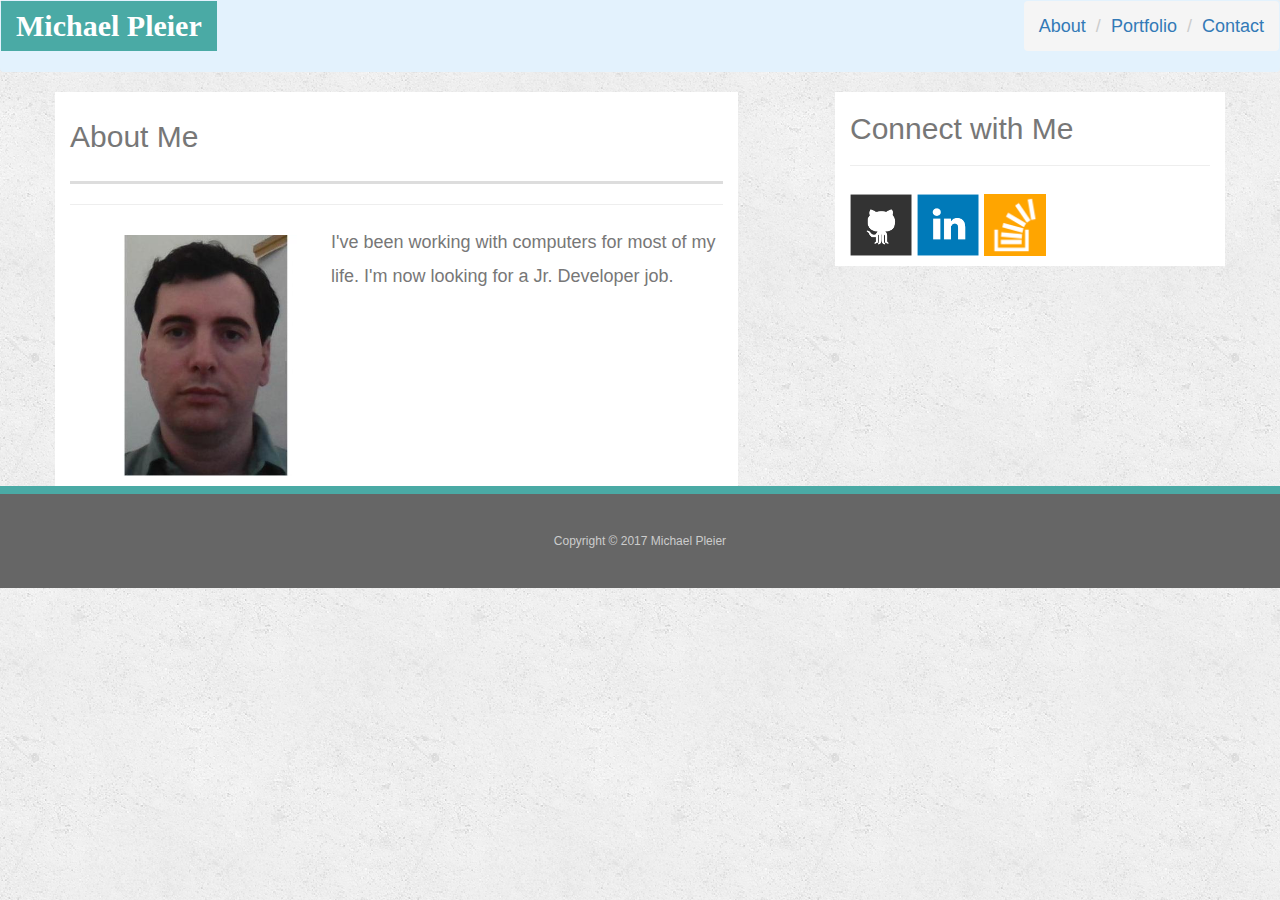
<file: index.html>
<!doctype html>
<html lang="en-us">

<head>
  <meta charset="UTF-8">
  <meta name="viewport" content="width=device-width, initial-scale=1.0">
  <title>About | Michael Pleier</title>
  <link rel="stylesheet" type="text/css" href="assets/css/reset.css">
  <link rel="stylesheet" href="https://maxcdn.bootstrapcdn.com/bootstrap/3.3.7/css/bootstrap.min.css" integrity="sha384-BVYiiSIFeK1dGmJRAkycuHAHRg32OmUcww7on3RYdg4Va+PmSTsz/K68vbdEjh4u" crossorigin="anonymous">
  <link rel="stylesheet" type="text/css" href="assets/css/style.css">
</head>
<body>
<nav class="navbar navbar-toggleable-md navbar-light bg-faded" style="background-color: #e3f2fd;">
  <a class="navbar-brand" href="#" id="logo">Michael Pleier</a>
  <ol class="breadcrumb pull-right">
    <li><a class="breadcrumb-item" href="index.html">About</a></li>
    <li><a class="breadcrumb-item" href="portfolio.html">Portfolio</a></li>
    <li><a class="breadcrumb-item" href="contact.html">Contact</a></li>
  </ol>
</nav>
<div class="container">
  <div class="row">
    <div class="col-md-7">
      <h1>About Me</h1>
      <hr>

      <img src="assets/images/5303098.jpg" class="imgwrapper pull-left" alt="Michael Pleier"  id="mp">

<p>I've been working with computers for most of my life. I'm now looking for a Jr. Developer job.</p>


</div>
    <div class="col-md-1">

    </div>

    <div class="col-md-4">
      <row>
        <h2>Connect with Me</h2>
        <hr>
        <a href="https://github.com/mpleier"><img src="assets/images/github-128.png" class="social" alt="GitHub" /></a>
        <a href="https://www.linkedin.com/in/michael-pleier-23562847/"><img src="assets/images/linkedin-128.png" class="social" alt="LinkedIn" /></a>
        <a href="https://stackoverflow.com/users/8273614/michael-pleier?tab=profile"><img src="assets/images/stackoverflow-128.png" class="social" alt="Stack Overflow" /></a>
      </row>
      <p></p>
    </div>
  </div>
</div>
  <footer>
    <div class="container">
      Copyright &copy; 2017 Michael Pleier
    </div>
  </footer>

</body>
</file>
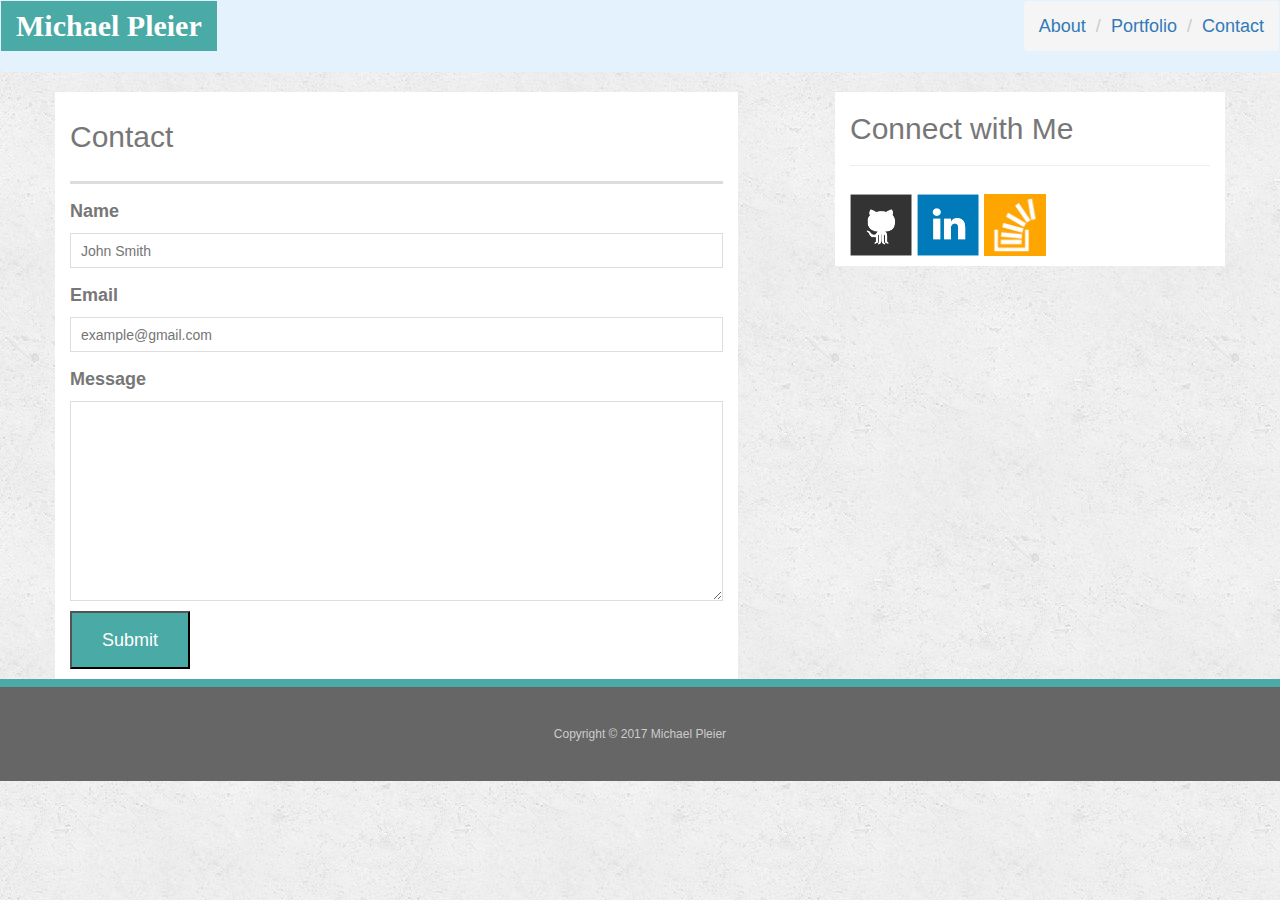
<file: contact.html>
<!doctype html>
<html lang="en-us">

<head>
  <meta charset="UTF-8">
  <meta name="viewport" content="width=device-width, initial-scale=1.0">
  <title>Contact | Michael Pleier</title>
  <link rel="stylesheet" type="text/css" href="assets/css/reset.css">
  <link rel="stylesheet" href="https://maxcdn.bootstrapcdn.com/bootstrap/3.3.7/css/bootstrap.min.css" integrity="sha384-BVYiiSIFeK1dGmJRAkycuHAHRg32OmUcww7on3RYdg4Va+PmSTsz/K68vbdEjh4u" crossorigin="anonymous">
  <link rel="stylesheet" type="text/css" href="assets/css/style.css">
</head>

<body>

<nav class="navbar navbar-toggleable-md navbar-light bg-faded" style="background-color: #e3f2fd;">
  <a class="navbar-brand" href="#" id="logo">Michael Pleier</a>
  <ol class="breadcrumb pull-right">
    <li><a class="breadcrumb-item" href="index.html">About</a></li>
    <li><a class="breadcrumb-item" href="portfolio.html">Portfolio</a></li>
    <li><a class="breadcrumb-item" href="contact.html">Contact</a></li>
  </ol>
</nav>









<div class="container">
  <div class="row">
    <div class="col-md-7">
      <h1>Contact</h1>

      <form id="contact-form" action="mailto:mpleier@gmail.com" method="post" enctype="text/plain">
        <ul>
          <li>
            <label for="name">Name</label>
            <input type="text" id="name" name="name" placeholder="John Smith" required="required">
          </li>
          <li>
            <label for="email">Email</label>
            <input type="email" id="email" name="email" placeholder="example@gmail.com" required="required">
          </li>
          <li>
            <label for="message">Message</label>
            <textarea id="message" name="message" required="required"></textarea>
          </li>
        </ul>
        <input type="submit">
      </form>

    </div>
    <div class="col-md-1">

    </div>

    <div class="col-md-4">
      <row>
        <h2>Connect with Me</h2>
        <hr>
        <a href="https://github.com/mpleier"><img src="assets/images/github-128.png" class="social" alt="GitHub" /></a>
        <a href="https://www.linkedin.com/in/michael-pleier-23562847/"><img src="assets/images/linkedin-128.png" class="social" alt="LinkedIn" /></a>
        <a href="https://stackoverflow.com/users/8273614/michael-pleier?tab=profile"><img src="assets/images/stackoverflow-128.png" class="social" alt="Stack Overflow" /></a>
      </row>
      <p></p>
    </div>
  </div>
</div>
  <footer>
    <div class="container">
      Copyright &copy; 2017 Michael Pleier
    </div>
  </footer>


















</body>

</html>
</file>
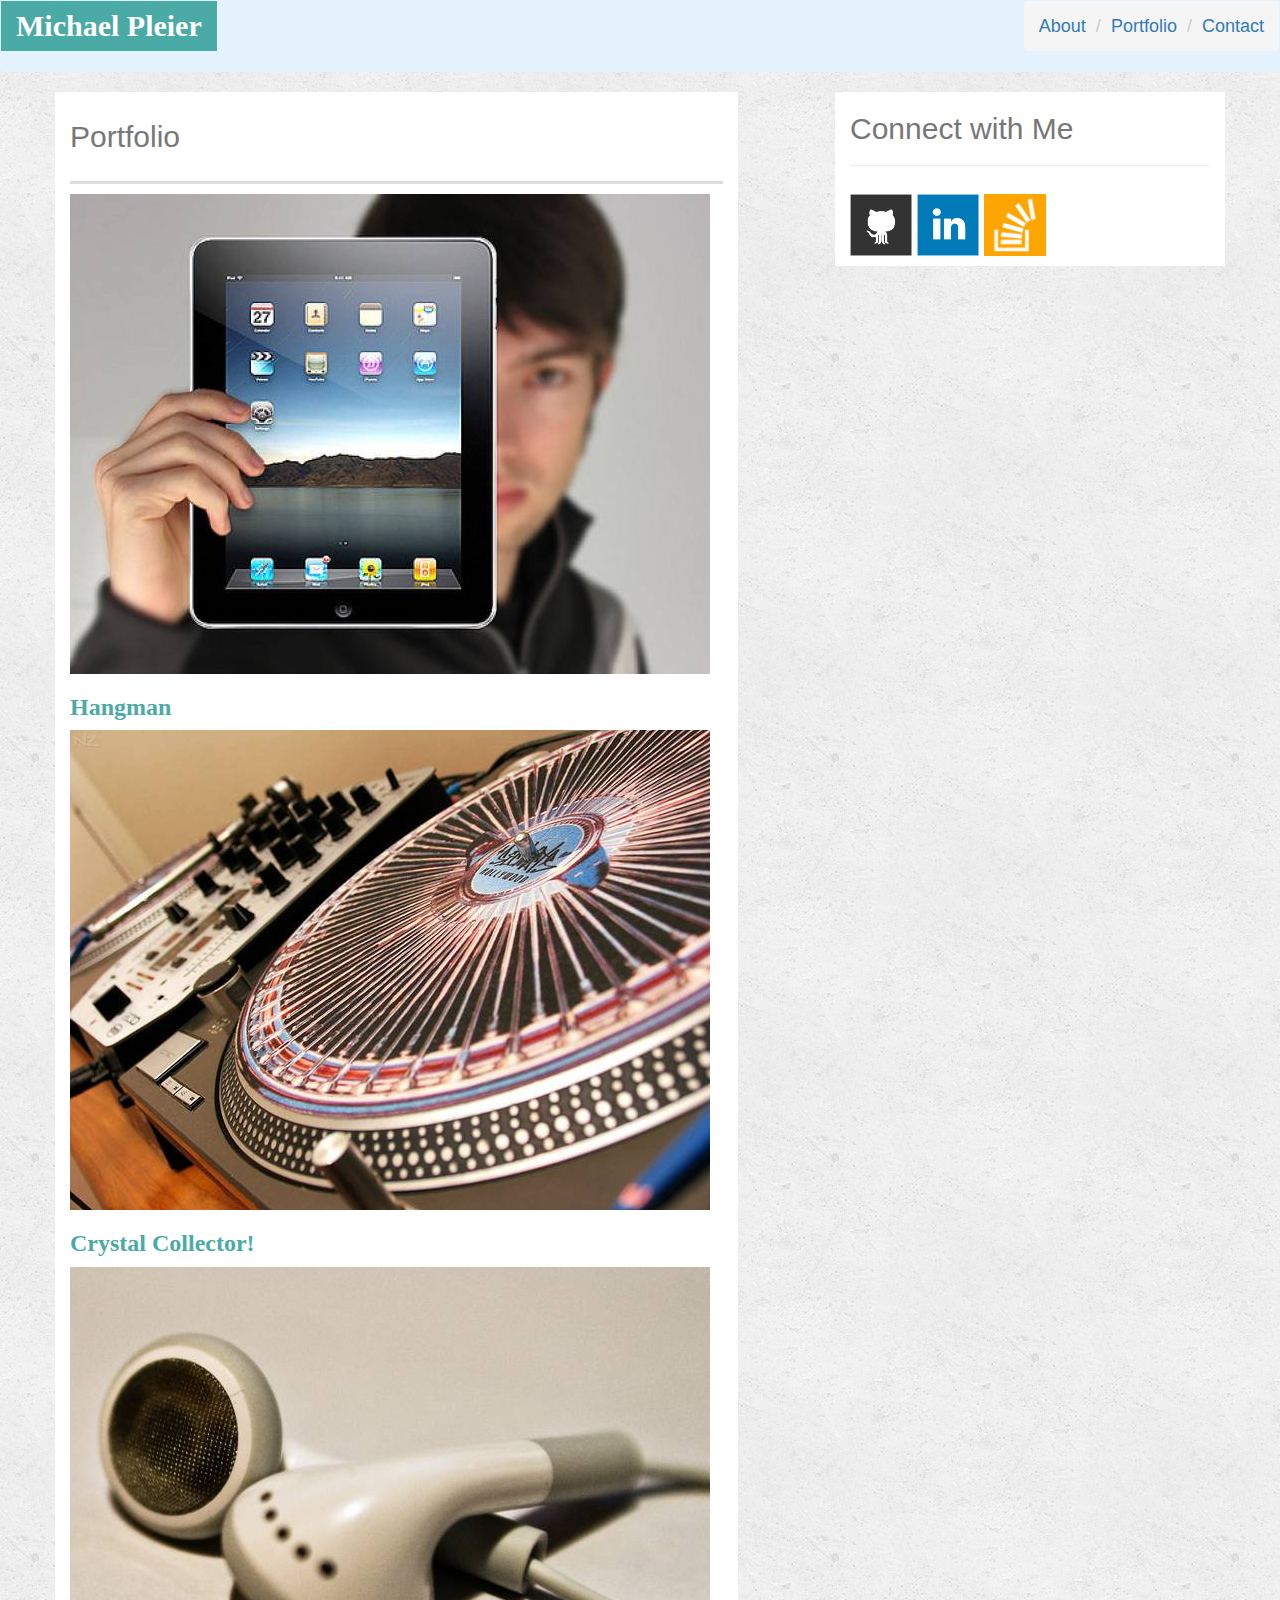
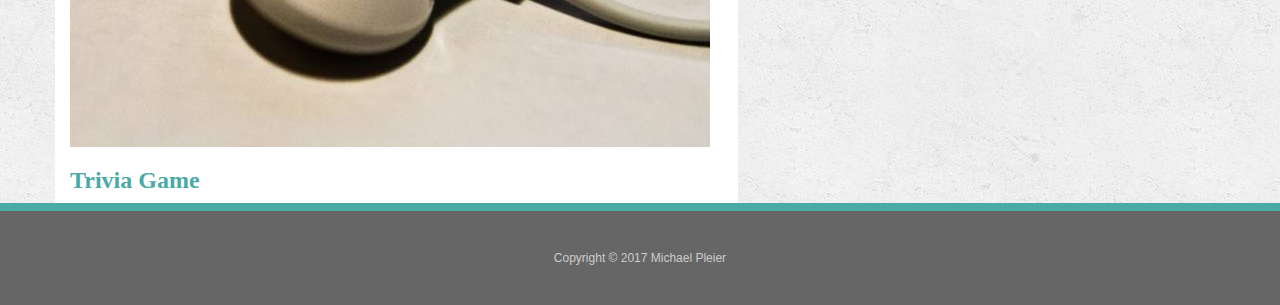
<file: portfolio.html>
<!doctype html>
<html lang="en-us">

<head>
  <meta charset="UTF-8">
  <meta name="viewport" content="width=device-width, initial-scale=1.0">
  <title>About | Michael Pleier</title>
  <link rel="stylesheet" type="text/css" href="assets/css/reset.css">
  <link rel="stylesheet" href="https://maxcdn.bootstrapcdn.com/bootstrap/3.3.7/css/bootstrap.min.css" integrity="sha384-BVYiiSIFeK1dGmJRAkycuHAHRg32OmUcww7on3RYdg4Va+PmSTsz/K68vbdEjh4u" crossorigin="anonymous">
  <link rel="stylesheet" type="text/css" href="assets/css/style.css">
</head>
<body>
<nav class="navbar navbar-toggleable-md navbar-light bg-faded" style="background-color: #e3f2fd;">
  <a class="navbar-brand" href="#" id="logo">Michael Pleier</a>
  <ol class="breadcrumb pull-right">
    <li><a class="breadcrumb-item" href="index.html">About</a></li>
    <li><a class="breadcrumb-item" href="portfolio.html">Portfolio</a></li>
    <li><a class="breadcrumb-item" href="contact.html">Contact</a></li>
  </ol>
</nav>
<div class="container">
  <div class="row">
    <div class="col-md-7">
      <h1>Portfolio</h1>

      <div class="work">
        <a href="https://mpleier.github.io/Hangman-Game/">
        <img class="img-fluid" src="assets/images/technics-q-c-640-480-1.jpg" alt="hangman">

        <h3>Hangman</h3>
      </a>
      </div>
      <div class="work">
        <a href="https://mpleier.github.io/week-4-game/">
        <img class="img-fluid" src="assets/images/technics-q-c-640-480-2.jpg" alt="Crystal Collector!">

        <h3>Crystal Collector!</h3>
      </a>
      </div>
      <div class="work">
        <a href="https://mpleier.github.io/TriviaGame/">
        <img class="img-fluid" src="assets/images/technics-q-c-640-480-5.jpg" alt="Trivia Game">
        <h3>Trivia Game</h3>
      </a>
      </div>
      
    </div>

    <div class="col-md-1">

    </div>

    <div class="col-md-4">
      <row>
        <h2>Connect with Me</h2>
        <hr>
        <a href="https://github.com/mpleier"><img src="assets/images/github-128.png" class="social" alt="GitHub" /></a>
        <a href="https://www.linkedin.com/in/michael-pleier-23562847/"><img src="assets/images/linkedin-128.png" class="social" alt="LinkedIn" /></a>
        <a href="https://stackoverflow.com/users/8273614/michael-pleier?tab=profile"><img src="assets/images/stackoverflow-128.png" class="social" alt="Stack Overflow" /></a>
      </row>
      <p></p>
    </div>
  </div>
</div>
  <footer>
    <div class="container">
      Copyright &copy; 2017 Michael Pleier
    </div>
  </footer>

</body>
</file>
<file: assets/css/style.css>
.imgwrapper {
   width: 40%;
   padding: 10px;
}
.social {
  width: 62px;
  height: 62px;
  margin-top: 8px;
  margin-right: 5px;
}

.social:last-child {
  margin-right: 0;
}
body {
  font-family: Arial, "Helvetica Neue", Helvetica, sans-serif;
  font-size: 18px;
  line-height: 34px;
  color: #777;
  background: url("../images/concrete_seamless.png");
}
.container{
}
h1 {
  padding-bottom: 20px;
  font-size: 30px;
  line-height: 49px;
  border-bottom: 3px solid #ddd;
}
h3 {
  font-family: Georgia, Times, "Times New Roman", serif;
  font-weight: 700;
  color: #4aaaa5;
}
.col-md-4{
  background: white;
}
.col-md-7{
  background: white;
}
footer {
  padding: 30px 0;
  clear: both;
  font-size: 12px;
  color: #fff;
  color: #ccc;
  text-align: center;
  background: #666;
  border-top: 8px solid #4aaaa5;
}
#contact-form li {
  margin-bottom: 10px;
}

label,
input[type=text],
input[type=email],
textarea {
  display: block;
  width: 100%;
}

input[type=text],
input[type=email],
textarea {
  height: 35px;
  padding: 0 10px;
  font-size: 14px;
  border: 1px solid #ddd;
}

textarea {
  height: 200px;

}

input[type=submit] {
  padding: 10px 30px;
  font-size: 18px;
  color: #fff;
  cursor: pointer;
  background: #4aaaa5;
  margin-bottom: 10px;
}
#logo {
  font-family: Georgia, Times, "Times New Roman", serif;
  font-size: 30px;
  font-weight: 700;
  color: #fff;
  text-align: center;
  text-decoration: none;
  background: #4aaaa5;
}
img {
  max-width: 100%;
  height: auto;
}
</file>
